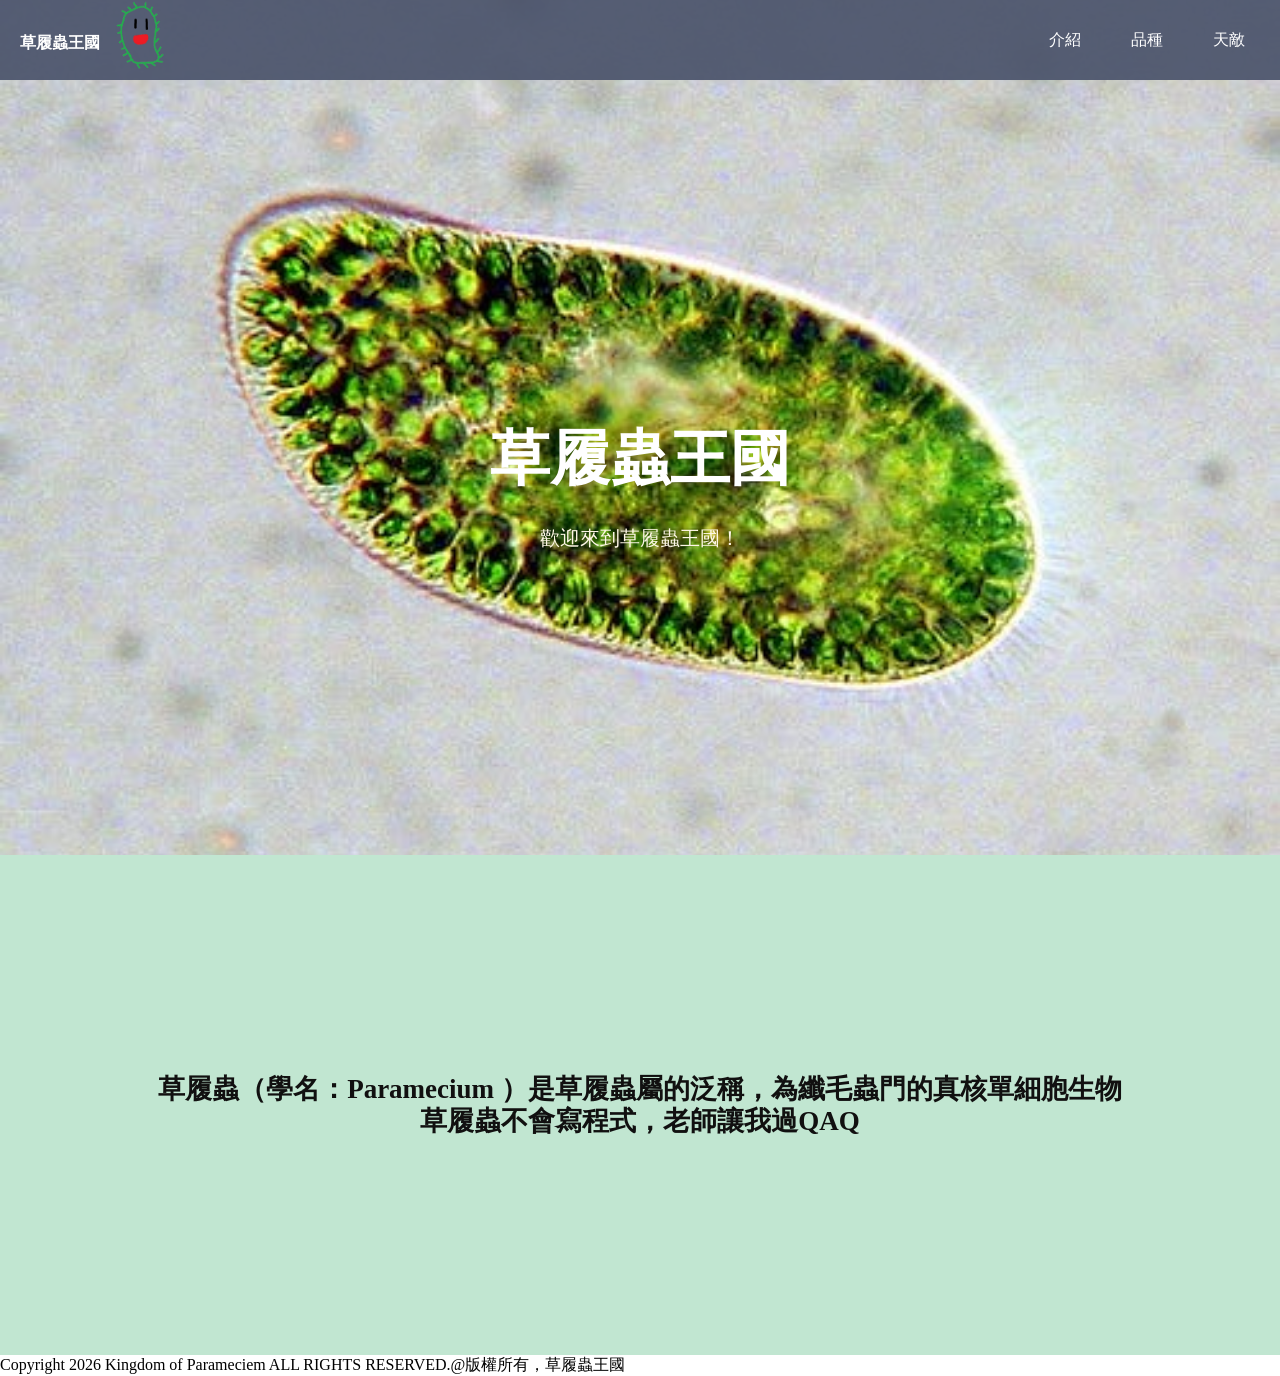
<file: index.html>
<!DOCTYPE html>
<html lang="en">

<head>
    <meta charset="UTF-8">
    <meta name="viewport" content="width=device-width, initial-scale=1.0">
    <title>草履蟲王國</title>
    <link rel="stylesheet" href="style.css">
</head>

<body>
    <header>
       <h1><a href="index.html">草履蟲王國</a></h1>
        <nav>
            <ul>
           
                <li><a href="介紹.html">介紹</a></li>
                <li><a href="品種.html">品種</a>
                    <ul> 
                        <li><a href="大草履蟲.html">大草履蟲 (P. caudatum)</a></li>
                        <li><a href="綠草履蟲.html">綠草履蟲 (P. bursaria)</a></li>
                        <li><a href="雙核草履蟲.html">雙核草履蟲 (P. aurelia)</a></li>
                    </ul>
                </li>
                <li><a href="天敵.html">天敵</a></li>
                
            </ul>
        </nav>
    </header>


    <main>
        <section class="intro">
            <h2>草履蟲王國</h2>
            <p>歡迎來到草履蟲王國！</p>
        </section>

        <section class="button">
            
            <h1>草履蟲（學名：Paramecium ）是草履蟲屬的泛稱，為纖毛蟲門的真核單細胞生物</h1>
            <h2>草履蟲不會寫程式，老師讓我過QAQ</h2>
        </section>
    
    </main>

    <footer>
        <p>Copyright 2026 Kingdom of Parameciem ALL RIGHTS RESERVED.@版權所有，草履蟲王國</p>
    </footer>
</body>

</html>
</file>
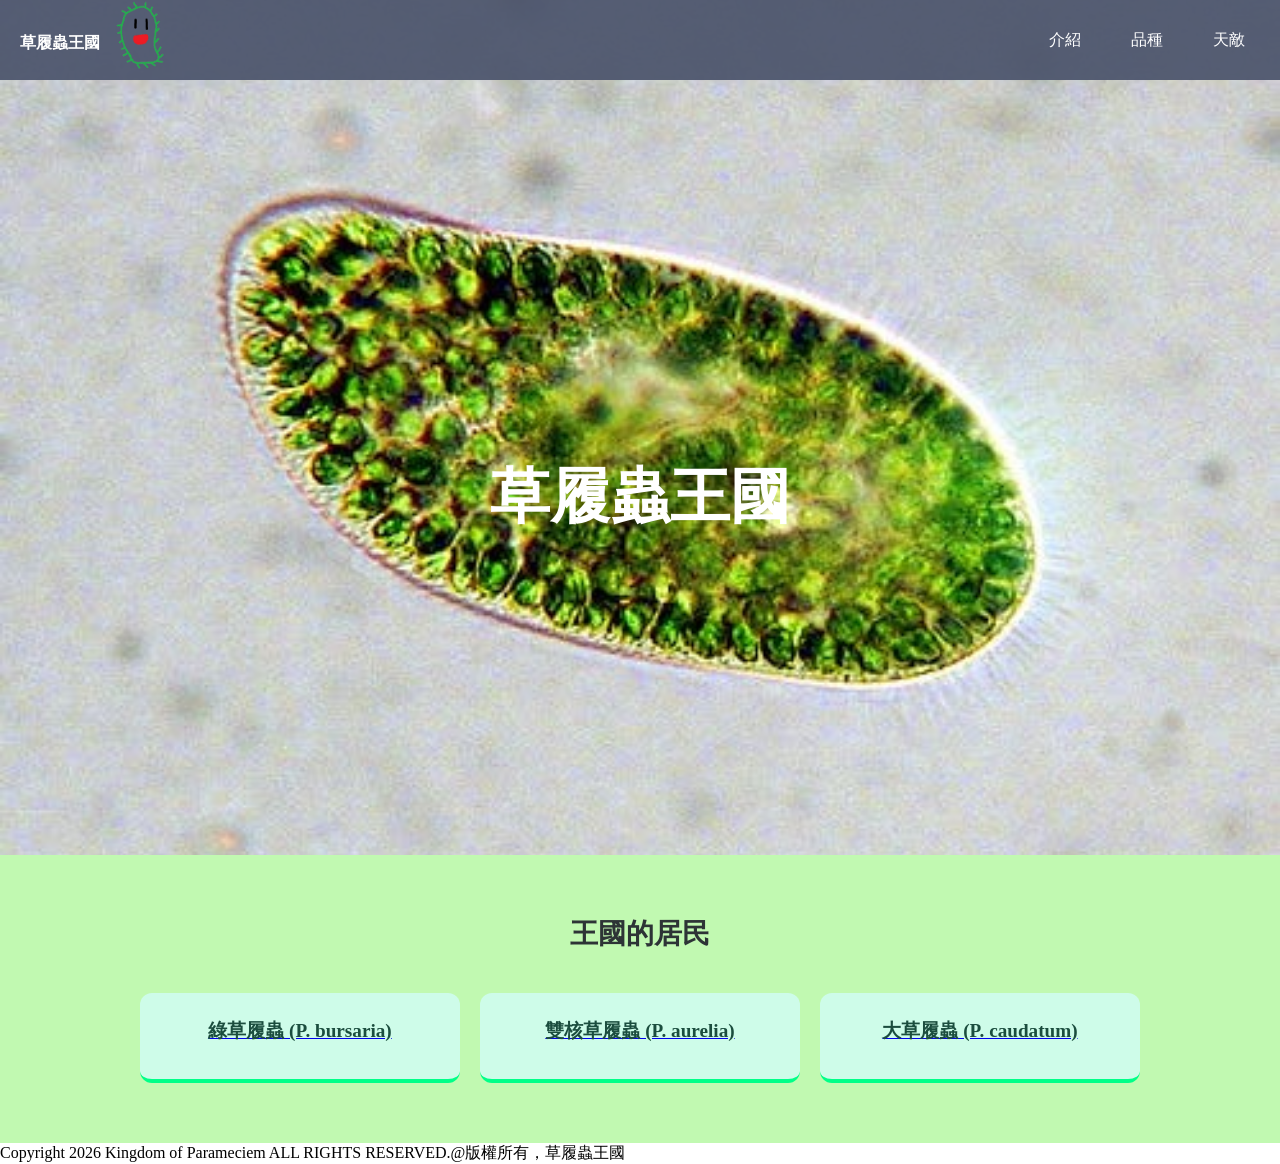
<file: 品種.html>
<!DOCTYPE html>
<html lang="en">

<head>
    <meta charset="UTF-8">
    <meta name="viewport" content="width=device-width, initial-scale=1.0">
    <link rel="stylesheet" href="style.css">
    <title>草履蟲王國-品種</title>
 
</head>

<body>
    <header>
        <h1><a href="index.html">草履蟲王國</a></h1>
        <nav>
            <ul>
                <li><a href="介紹.html">介紹</a></li>
                <li><a href="品種.html">品種</a>
                <ul> 
                        <li><a href="大草履蟲.html">大草履蟲 (P. caudatum)</a></li>
                        <li><a href="綠草履蟲.html">綠草履蟲 (P. bursaria)</a></li>
                        <li><a href="雙核草履蟲.html">雙核草履蟲 (P. aurelia)</a></li>
                    </ul>
                </li>
                <li><a href="天敵.html">天敵</a></li>

            </ul>
        </nav>
    </header>



    <main>
        <section class="intro">
            <h2>草履蟲王國</h2>
        </section>

<section class="details">
    <div class="content-box">
        <h2> 王國的居民</h2>
        <div class="grid-container">
           
            <div class="card">
               <a href="綠草履蟲.html"><h3>綠草履蟲 (P. bursaria)</h3></a>
            
            </div>
            <div class="card">
                <a href="雙核草履蟲.html"><h3>雙核草履蟲 (P. aurelia)</h3></a>
     
            </div>
            <div class="card">
                <a href="大草履蟲.html"><h3>大草履蟲 (P. caudatum)</h3></a>
         
            </div>
        </div>
    </div>
</section>



    </main>

    <footer>
        <p>Copyright 2026 Kingdom of Parameciem ALL RIGHTS RESERVED.@版權所有，草履蟲王國</p>
    </footer>

</body>

</html>
</file>
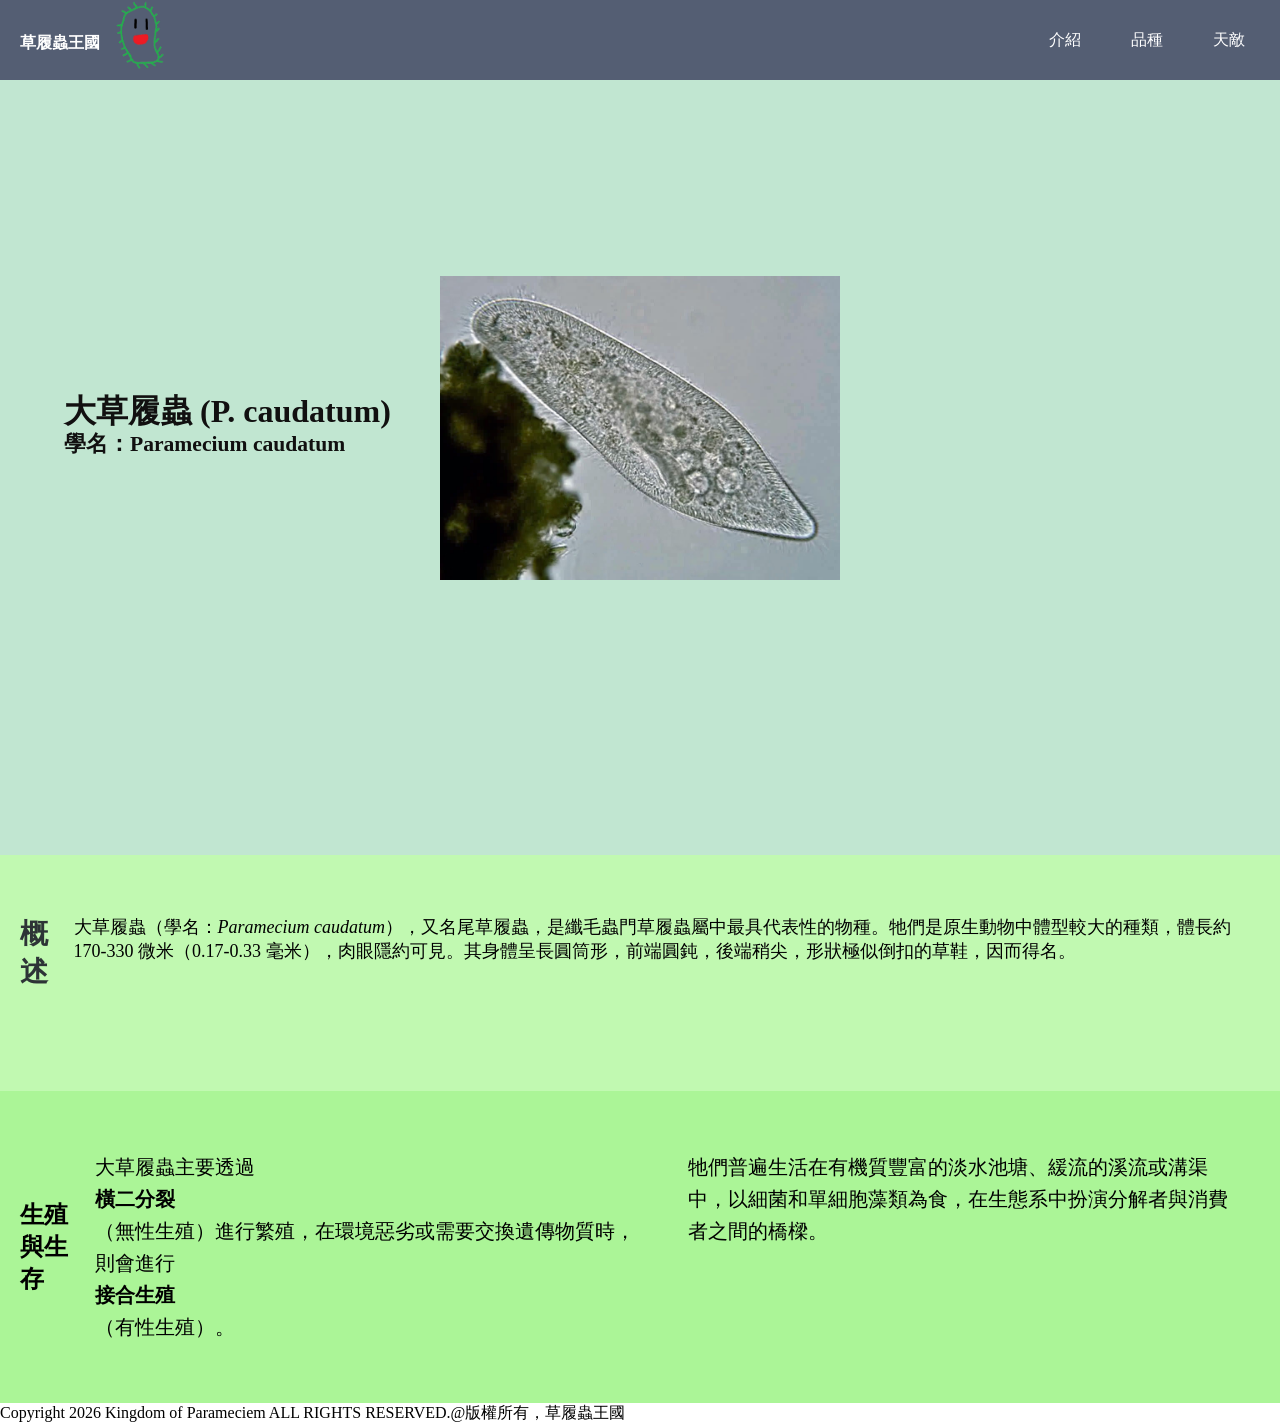
<file: 大草履蟲.html>
<!DOCTYPE html>
<html lang="en">

<head>
    <meta charset="UTF-8">
    <meta name="viewport" content="width=device-width, initial-scale=1.0">
    <title>草履蟲王國-大草履蟲</title>
    <link rel="stylesheet" href="style.css">
</head>

<body>
    <header>
       <h1><a href="index.html">草履蟲王國</a></h1>
        <nav>
            <ul>
           
                <li><a href="介紹.html">介紹</a></li>
                <li><a href="品種.html">品種</a>
                    <ul> 
                        <li><a href="綠草履蟲.html">綠草履蟲 (P. bursaria)</a></li>
                        <li><a href="雙核草履蟲.html">雙核草履蟲 (P. aurelia)</a></li>
                    </ul>
                </li>
                <li><a href="天敵.html">天敵</a></li>
                
            </ul>
        </nav>
    </header>


    <main>

        <section class="big-paramecium">
            
            <h1>大草履蟲 (P. caudatum)</h1>
            <h2>學名：Paramecium caudatum</h2>
        </section>
         <section class="details">
           <h2>概述</h2>
            <p>
                大草履蟲（學名：<em>Paramecium caudatum</em>），又名尾草履蟲，是纖毛蟲門草履蟲屬中最具代表性的物種。牠們是原生動物中體型較大的種類，體長約 170-330 微米（0.17-0.33 毫米），肉眼隱約可見。其身體呈長圓筒形，前端圓鈍，後端稍尖，形狀極似倒扣的草鞋，因而得名。
            </p>
        </section>
        <section class="reproduction">
            <h2>生殖與生存</h2>
            <p>
                大草履蟲主要透過<strong>橫二分裂</strong>（無性生殖）進行繁殖，在環境惡劣或需要交換遺傳物質時，則會進行<strong>接合生殖</strong>（有性生殖）。
            </p>
            
            <p>
                牠們普遍生活在有機質豐富的淡水池塘、緩流的溪流或溝渠中，以細菌和單細胞藻類為食，在生態系中扮演分解者與消費者之間的橋樑。
            </p>
        </section>

         
    </main>

    <footer>
        <p>Copyright 2026 Kingdom of Parameciem ALL RIGHTS RESERVED.@版權所有，草履蟲王國</p>
    </footer>
</body>

</html>
</file>
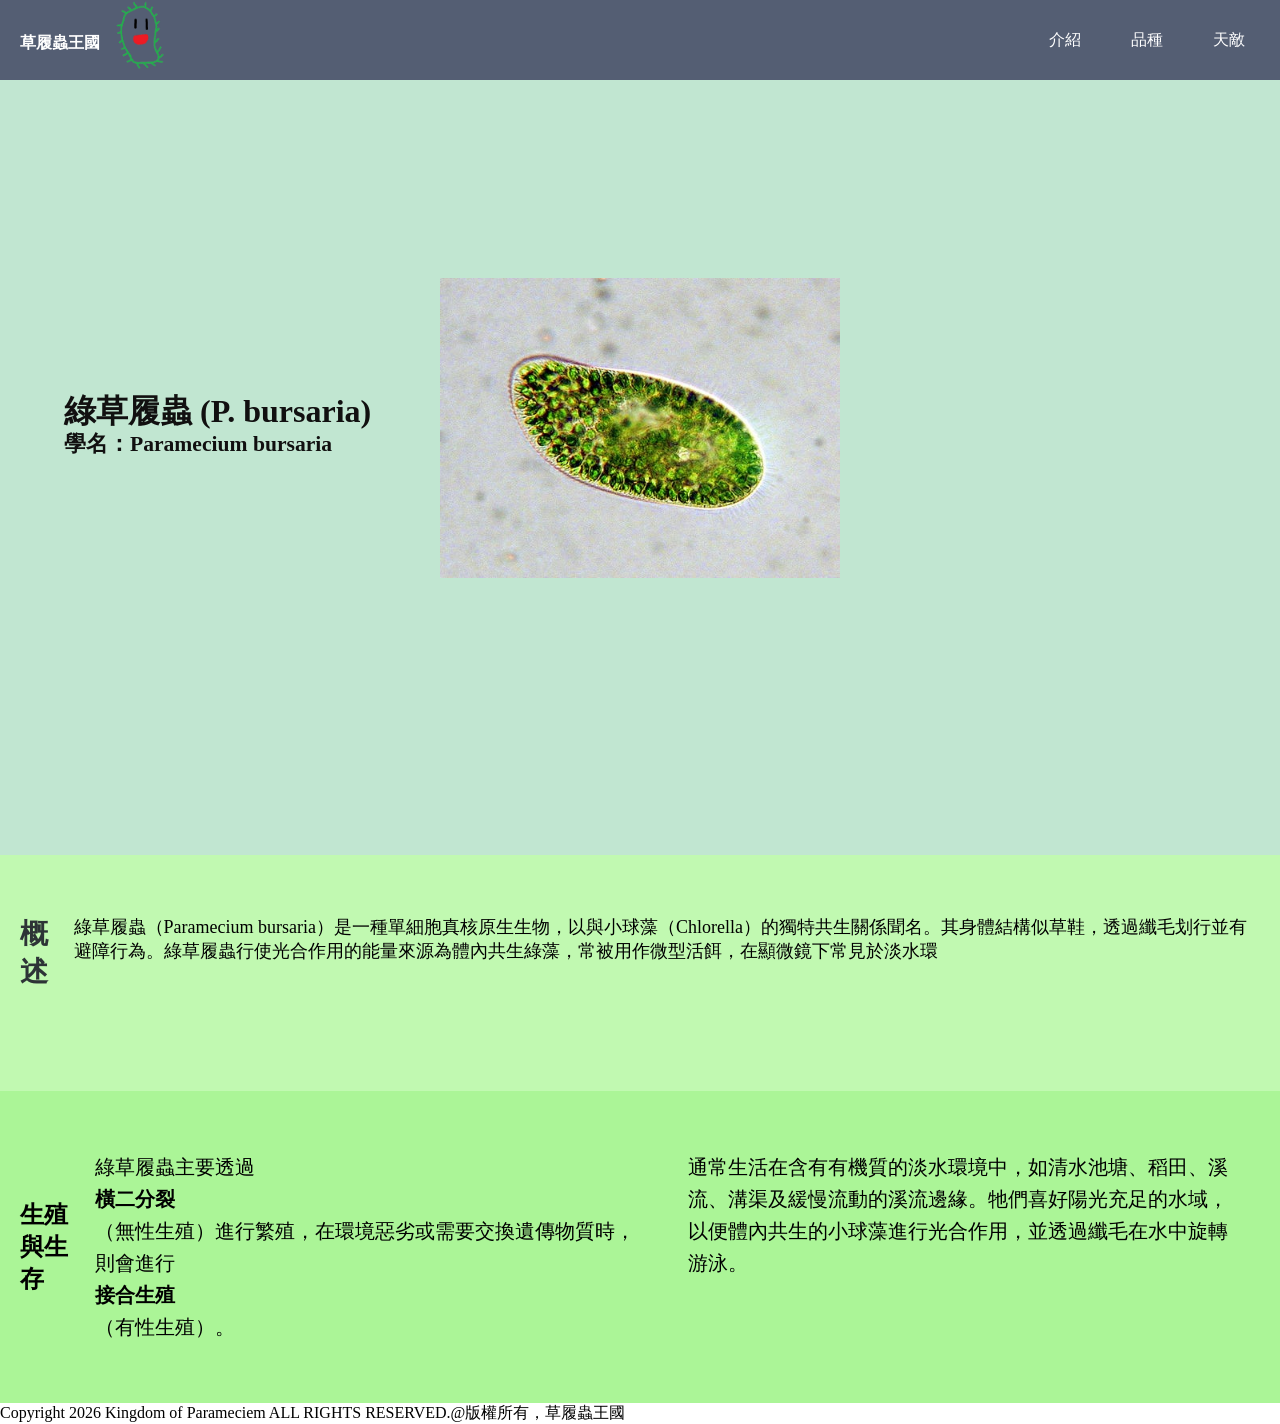
<file: 綠草履蟲.html>
<!DOCTYPE html>
<html lang="en">

<head>
    <meta charset="UTF-8">
    <meta name="viewport" content="width=device-width, initial-scale=1.0">
    <title>草履蟲王國</title>
    <link rel="stylesheet" href="style.css">
</head>

<body>
    <header>
       <h1><a href="index.html">草履蟲王國</a></h1>
        <nav>
            <ul>
           
                <li><a href="介紹.html">介紹</a></li>
                <li><a href="品種.html">品種</a>
                    <ul> 
                        <li><a href="大草履蟲.html">大草履蟲 (P. caudatum)</a></li>
                        <li><a href="雙核草履蟲.html">雙核草履蟲 (P. aurelia)</a></li>
                    </ul>
                </li>
                <li><a href="天敵.html">天敵</a></li>
                
            </ul>
        </nav>
    </header>


    <main>
            <section class="green-paramecium">
            
            <h1>綠草履蟲 (P. bursaria)</h1>
            <h2>學名：Paramecium bursaria</h2>
        </section>
         <section class="details">
           <h2>概述</h2>
            <p>
                綠草履蟲（Paramecium bursaria）是一種單細胞真核原生生物，以與小球藻（Chlorella）的獨特共生關係聞名。其身體結構似草鞋，透過纖毛划行並有避障行為。綠草履蟲行使光合作用的能量來源為體內共生綠藻，常被用作微型活餌，在顯微鏡下常見於淡水環
            </p>
        </section>
        <section class="reproduction">
            <h2>生殖與生存</h2>
            <p>
                綠草履蟲主要透過<strong>橫二分裂</strong>（無性生殖）進行繁殖，在環境惡劣或需要交換遺傳物質時，則會進行<strong>接合生殖</strong>（有性生殖）。
            </p>
            
            <p>
                通常生活在含有有機質的淡水環境中，如清水池塘、稻田、溪流、溝渠及緩慢流動的溪流邊緣。牠們喜好陽光充足的水域，以便體內共生的小球藻進行光合作用，並透過纖毛在水中旋轉游泳。
            </p>
        </section>

         
    </main>

    <footer>
        <p>Copyright 2026 Kingdom of Parameciem ALL RIGHTS RESERVED.@版權所有，草履蟲王國</p>
    </footer>
</body>

</html>
</file>
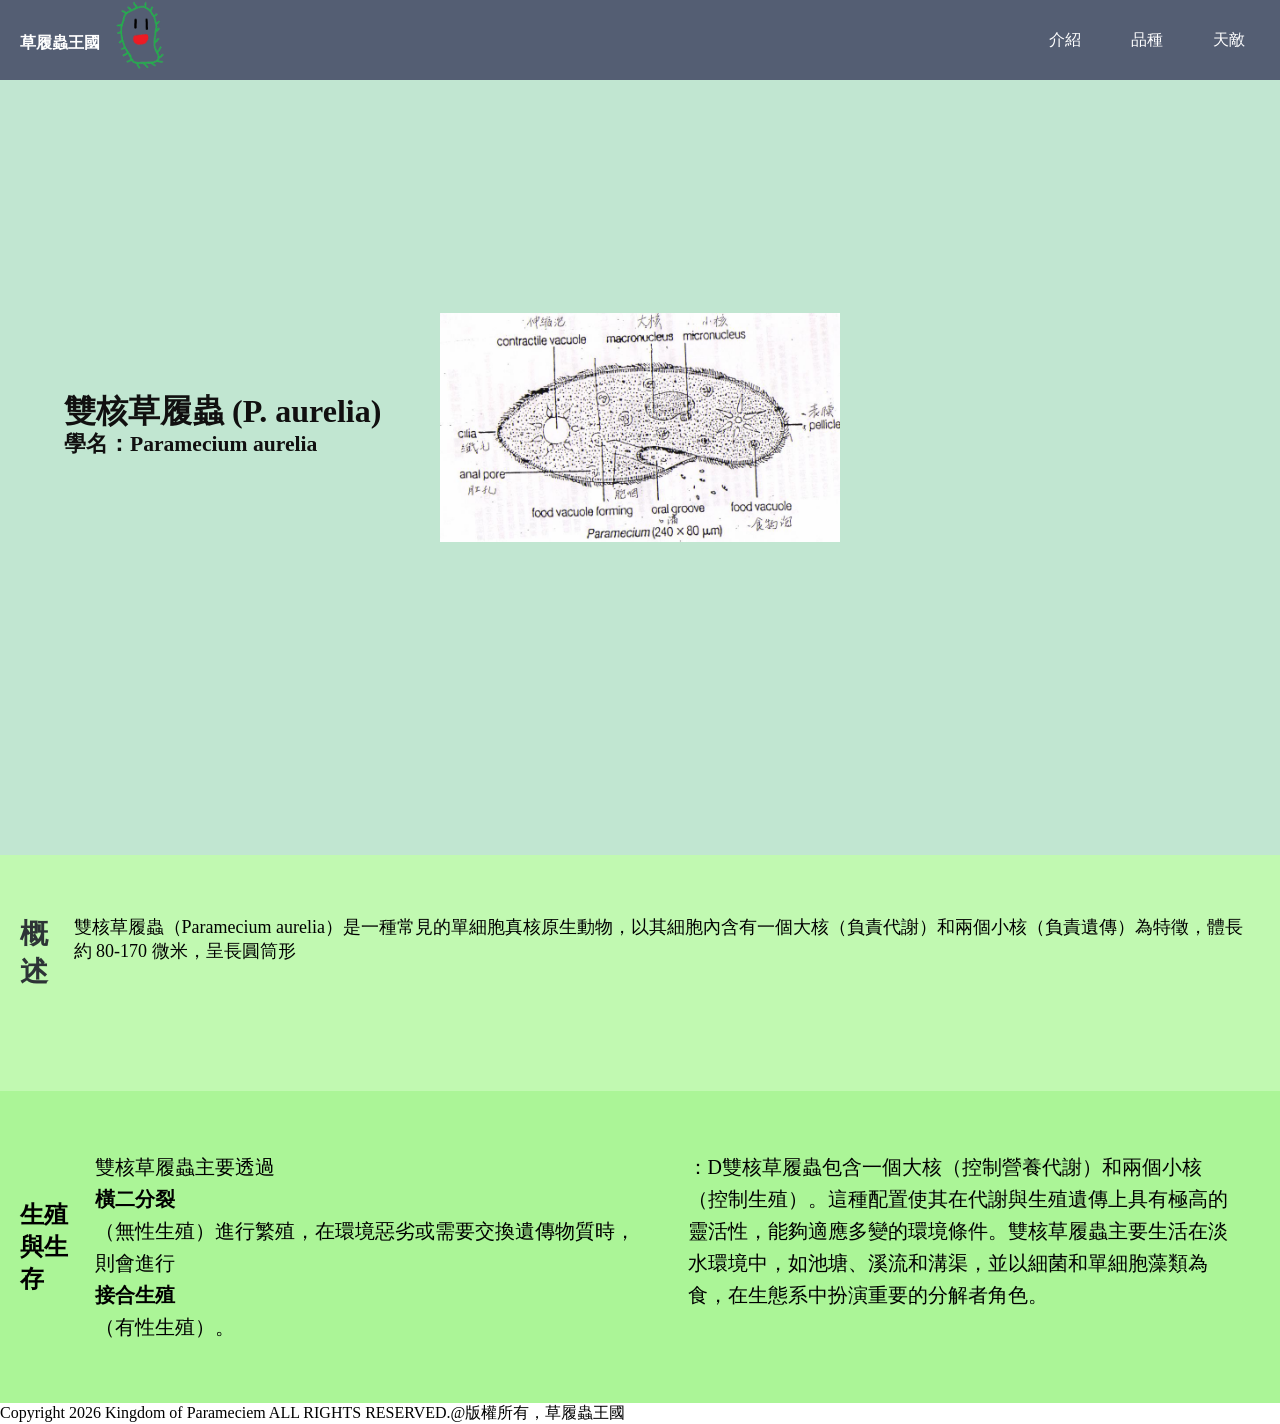
<file: 雙核草履蟲.html>
<!DOCTYPE html>
<html lang="en">

<head>
    <meta charset="UTF-8">
    <meta name="viewport" content="width=device-width, initial-scale=1.0">
    <title>草履蟲王國</title>
    <link rel="stylesheet" href="style.css">
</head>

<body>
    <header>
       <h1><a href="index.html">草履蟲王國</a></h1>
        <nav>
            <ul>
           
                <li><a href="介紹.html">介紹</a></li>
                <li><a href="品種.html">品種</a>
                    <ul> 
                        <li><a href="大草履蟲.html">大草履蟲 (P. caudatum)</a></li>
                        <li><a href="綠草履蟲.html">綠草履蟲 (P. bursaria)</a></li>
                    </ul>
                </li>
                <li><a href="天敵.html">天敵</a></li>
                
            </ul>
        </nav>
    </header>


    <main>
      
        <section class="double-paramecium">
            
            <h1>雙核草履蟲 (P. aurelia)</h1>
            <h2>學名：Paramecium aurelia</h2>
        </section>
         <section class="details">
           <h2>概述</h2>
            <p>
                雙核草履蟲（Paramecium aurelia）是一種常見的單細胞真核原生動物，以其細胞內含有一個大核（負責代謝）和兩個小核（負責遺傳）為特徵，體長約 80-170 微米，呈長圓筒形
            </p>
        </section>
        <section class="reproduction">
            <h2>生殖與生存</h2>
            <p>
                雙核草履蟲主要透過<strong>橫二分裂</strong>（無性生殖）進行繁殖，在環境惡劣或需要交換遺傳物質時，則會進行<strong>接合生殖</strong>（有性生殖）。
            </p>
            
            <p>
              ：D雙核草履蟲包含一個大核（控制營養代謝）和兩個小核（控制生殖）。這種配置使其在代謝與生殖遺傳上具有極高的靈活性，能夠適應多變的環境條件。雙核草履蟲主要生活在淡水環境中，如池塘、溪流和溝渠，並以細菌和單細胞藻類為食，在生態系中扮演重要的分解者角色。
            </p>
        </section>

         
    </main>

    <footer>
        <p>Copyright 2026 Kingdom of Parameciem ALL RIGHTS RESERVED.@版權所有，草履蟲王國</p>
    </footer>
</body>

</html>
</file>
<file: style.css>
*{
    margin: 0;
    padding: 0;
    box-sizing: border-box;
}

header {
    background-color: rgba(78, 87, 110, 0.95);
    height: 80px;
    width: 100%;
    position: fixed;
    top: 0;
    left: 0;
    display: flex;                     
    justify-content: space-between;   
    align-items: center;             
    padding: 0 20px;                  
    z-index: 2;
    background-image: url('picture/圖標\ \(2\).png');
    background-repeat: no-repeat;
    background-position: 80px center;
    background-size: contain;
    animation: fadeInForm 1s forwards;
}


header h1 {
    color: rgb(255, 255, 255);
    font-size: 24px;
}
header ul li {
    position: relative; 
    display: inline-block;
    padding: 0 15px; 
}

header ul ul{
  display: none;
    position: absolute;
    top: 100%;      
    left: 50%;      
    transform: translateX(-50%); 
    min-width: 180px; 
    background-color: rgb(143, 167, 188);
    padding: 10px 0;
    list-style: none;
    z-index: 9999;
    ;
}
header ul li:hover > ul {
    display: block;
    display: flex;
    flex-direction: column;
   
}


header ul {
    display: flex;
    align-items: center;
    list-style: none;
    margin: 0;
    padding: 0;
    gap: 20px;              
    flex-wrap: nowrap;      
}


header li {
    white-space: nowrap;    
}


header a {
    color: rgb(255, 255, 255);
    text-decoration: none;
    font-size: 16px;
}

header a:hover {
    text-decoration: underline;
}


header .welcome {
    font-size: 16px;
    color: rgb(72, 72, 72);
}


.intro {
    background-color: rgb(0, 0, 0);
    color: white;
    height: 95vh;
    background-image: url('picture/QQ.jpg');
    background-repeat: no-repeat;
    background-size: cover;
    background-position: left center;
    display: flex;
    flex-direction: column;
    align-items: center;
    justify-content: center;
    z-index: -1;
    padding-top: 80px; 
}

.intro h2 {
    font-size: 60px;
    margin-top: 60px;
}

.intro p {
    color: #fef7e6;
    font-size: 20px;
    margin: 25px 0;
}

.intro a {
    color: white;
    text-decoration: none;
    border: 1px solid #acacac;
    padding: 10px 20px;
    border-radius: 5px;
}


.button {
    background-color: rgb(193, 230, 209);
    color: rgb(17, 16, 16);
    display: flex;
    flex-direction: column;
    justify-content: center;
    align-items: center;
    font-size: 20px;
    line-height: 1.8em;
    z-index: 1;
    font-size: large;
    position: relative;
    min-height: 500px; 
}
.big-paramecium {
    background-color: rgb(193, 230, 209);
    color: rgb(17, 16, 16);
    height: 95vh;
    display: flex;
    flex-direction: column;
    justify-content: center;
    align-items: center;
    font-size: 20px;
    line-height: 1.8em;
    z-index: 1;
    font-size: large;
    position: relative; 
    min-height: 500px; 
    background-image: url('picture/big.jpg');
    background-repeat: no-repeat;
    background-position: center;
    background-size: 400px;
}
.big-paramecium h1 {
    font-size:xx-large;
    width: 90%;
}
.big-paramecium h2 {
    font-size: larger;
    width: 90%;
}
.green-paramecium {
    background-color: rgb(193, 230, 209);
    color: rgb(17, 16, 16);
    height: 95vh;
    display: flex;
    flex-direction: column;
    justify-content: center;
    align-items: center;
    font-size: 20px;
    line-height: 1.8em;
    z-index: 1;
    font-size: large;
    position: relative; 
    min-height: 500px; 
    background-image: url('picture/QQ.jpg');
    background-repeat: no-repeat;
    background-position: center;
    background-size: 400px;
}
.green-paramecium h1 {
    font-size:xx-large;
    width: 90%;
}
.green-paramecium h2 {
    font-size: larger;
    width: 90%;
}
.double-paramecium {
    background-color: rgb(193, 230, 209);
    color: rgb(17, 16, 16);
    height: 95vh;
    display: flex;
    flex-direction: column;
    justify-content: center;
    align-items: center;
    font-size: 20px;
    line-height: 1.8em;
    z-index: 1;
    font-size: large;
    position: relative; 
    min-height: 500px; 
    background-image: url('picture/double.jpg');
    background-repeat: no-repeat;
    background-position: center;
    background-size: 400px;
}
.double-paramecium h1 {
    font-size:xx-large;
    width: 90%;
}
.double-paramecium h2 {
    font-size: larger;
    width: 90%;
}
.details p {
    font-size: large;
    width: 100%;
    margin-bottom: auto;
}




/* Footer */
.footer {
    background-color: rgb(0, 0, 0);
    color: #b7b7b7;
    height: 60px;
    display: flex;
    justify-content: center;
    align-items: center;
    font-size: 14px;
}
#three-container {
    width: 300px;  
    height: 300px; 
    margin: 20px auto;
    background-color: rgba(255, 255, 255, 0.3); 
    border-radius: 50%; 
    overflow: hidden;
    z-index: -1;
}

.details {
    padding: 60px 20px;
    background-color: #c1f9b1;
    display: flex;
    justify-content: center;
}
.reproduction {
    padding: 60px 20px;
    background-color: #abf597;
    display: flex;
    flex-direction: row;
    line-height: 2em;
    justify-content: space-between;
    align-items: center;  
    
}
.reproduction p {
    font-size: 20px;
    width: 100%;
    margin-bottom: auto;
    display: flex;
    flex-direction: column;
    padding: 0 20px;
}

.introductions {
  padding: 60px 20px;
    height: 500px;
    background-color: #d0fbc4;
    background-image: url('picture/bug.jpg');
    background-repeat: no-repeat;
    background-position: bottom ; 
    background-size: 400px;            
    display: flex;
    justify-content: center;
    align-items: center;
    animation: forwards fadeInForm 1s;
}
.introductions h2 {
    font-size: 30px;
    color: #2d3436;
    text-align: center;
    margin-bottom: 300px;
}

.content-box {
    max-width: 1000px;
    width: 100%;
    text-align: center;
}

.details h2 {
    font-size: 28px;
    color: #2d3436;
    margin-bottom: 40px;
}

.grid-container {
    display: grid;
    grid-template-columns: repeat(auto-fit, minmax(200px, 1fr));
    gap: 20px;
}

.card {
    background: #cefce9;
    padding: 25px;
    border-radius: 12px;
    border-bottom: 4px solid #00ff88; 
    transition: all 0.3s ease;
}

.card:hover {
    transform: translateY(-5px);
    box-shadow: 0 10px 20px rgba(0,0,0,0.1);
    background: #cefce9;
}

.card h3 {
    color: #1b4d3e;
    margin-bottom: 10px;
    font-size: 1.2rem;
}

.card p {
    font-size: 0.95rem;
    color: #636e72;
    line-height: 1.6;
}
</file>
